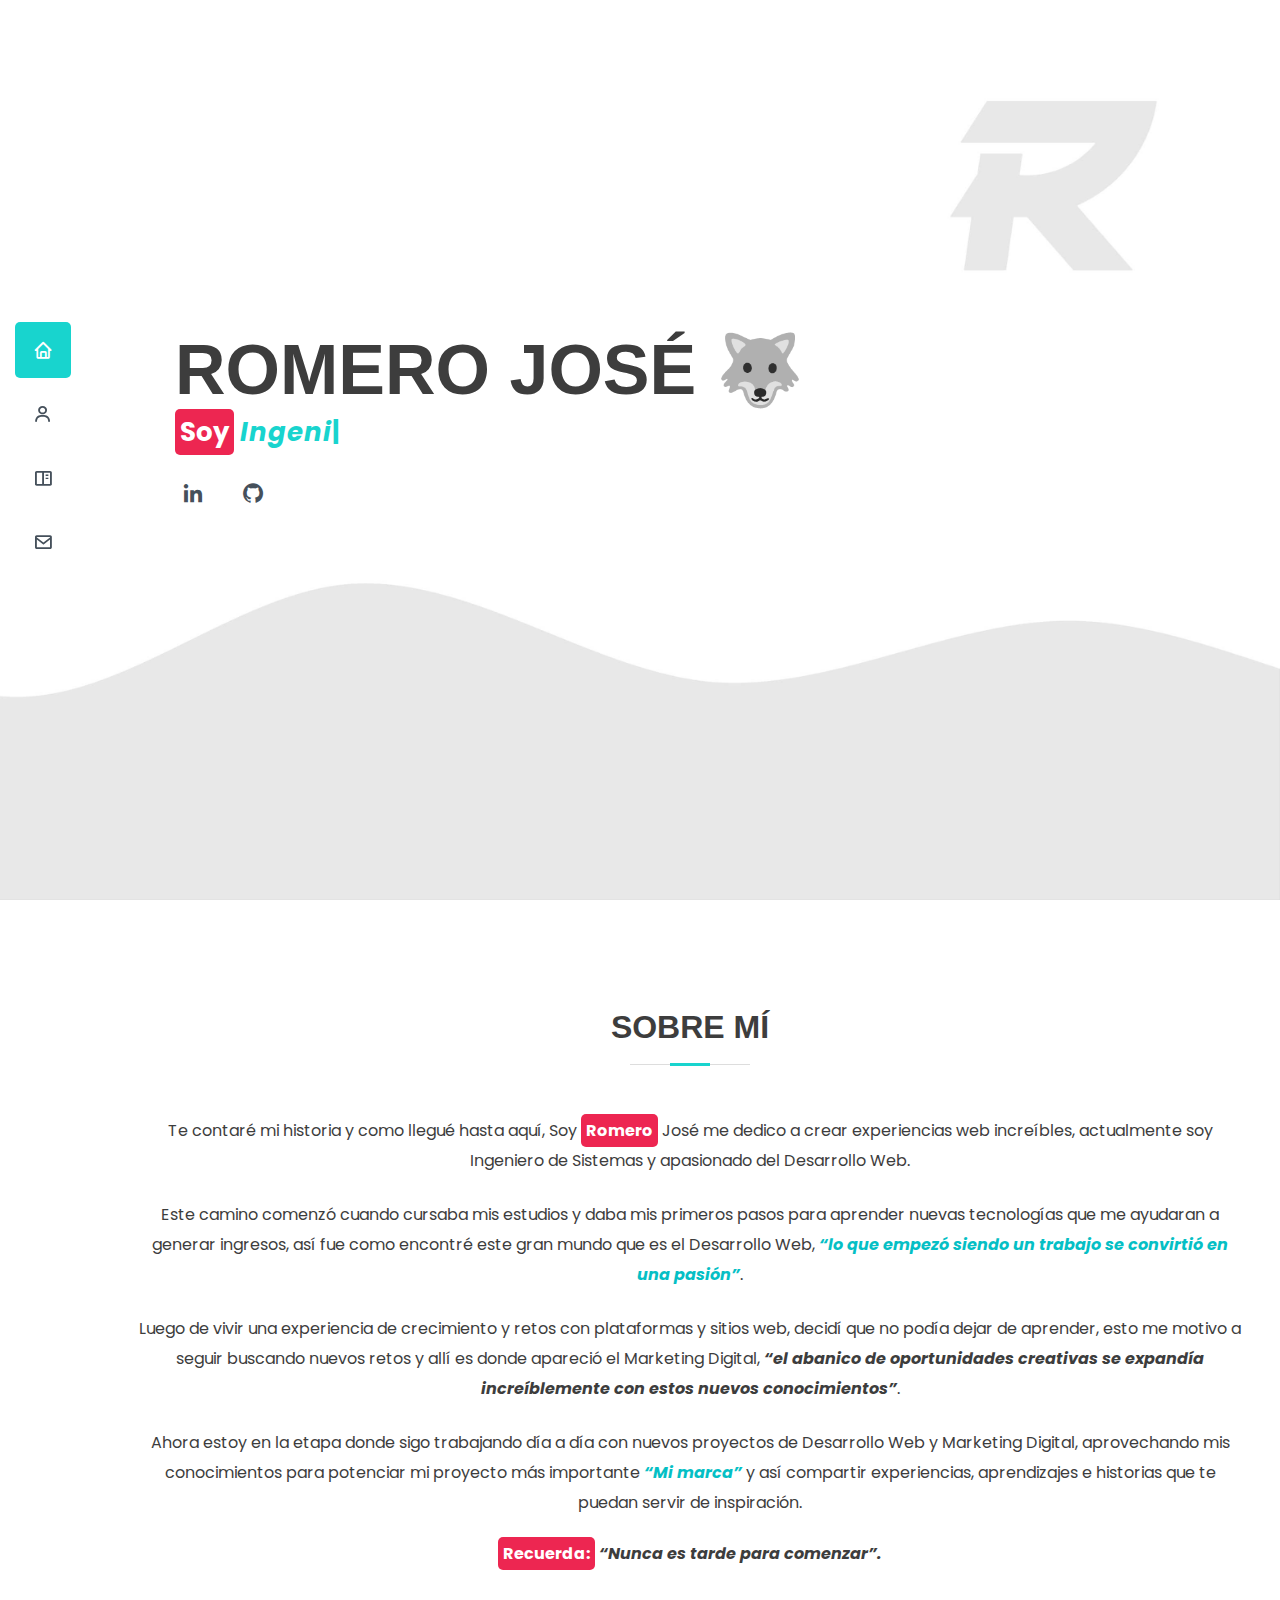
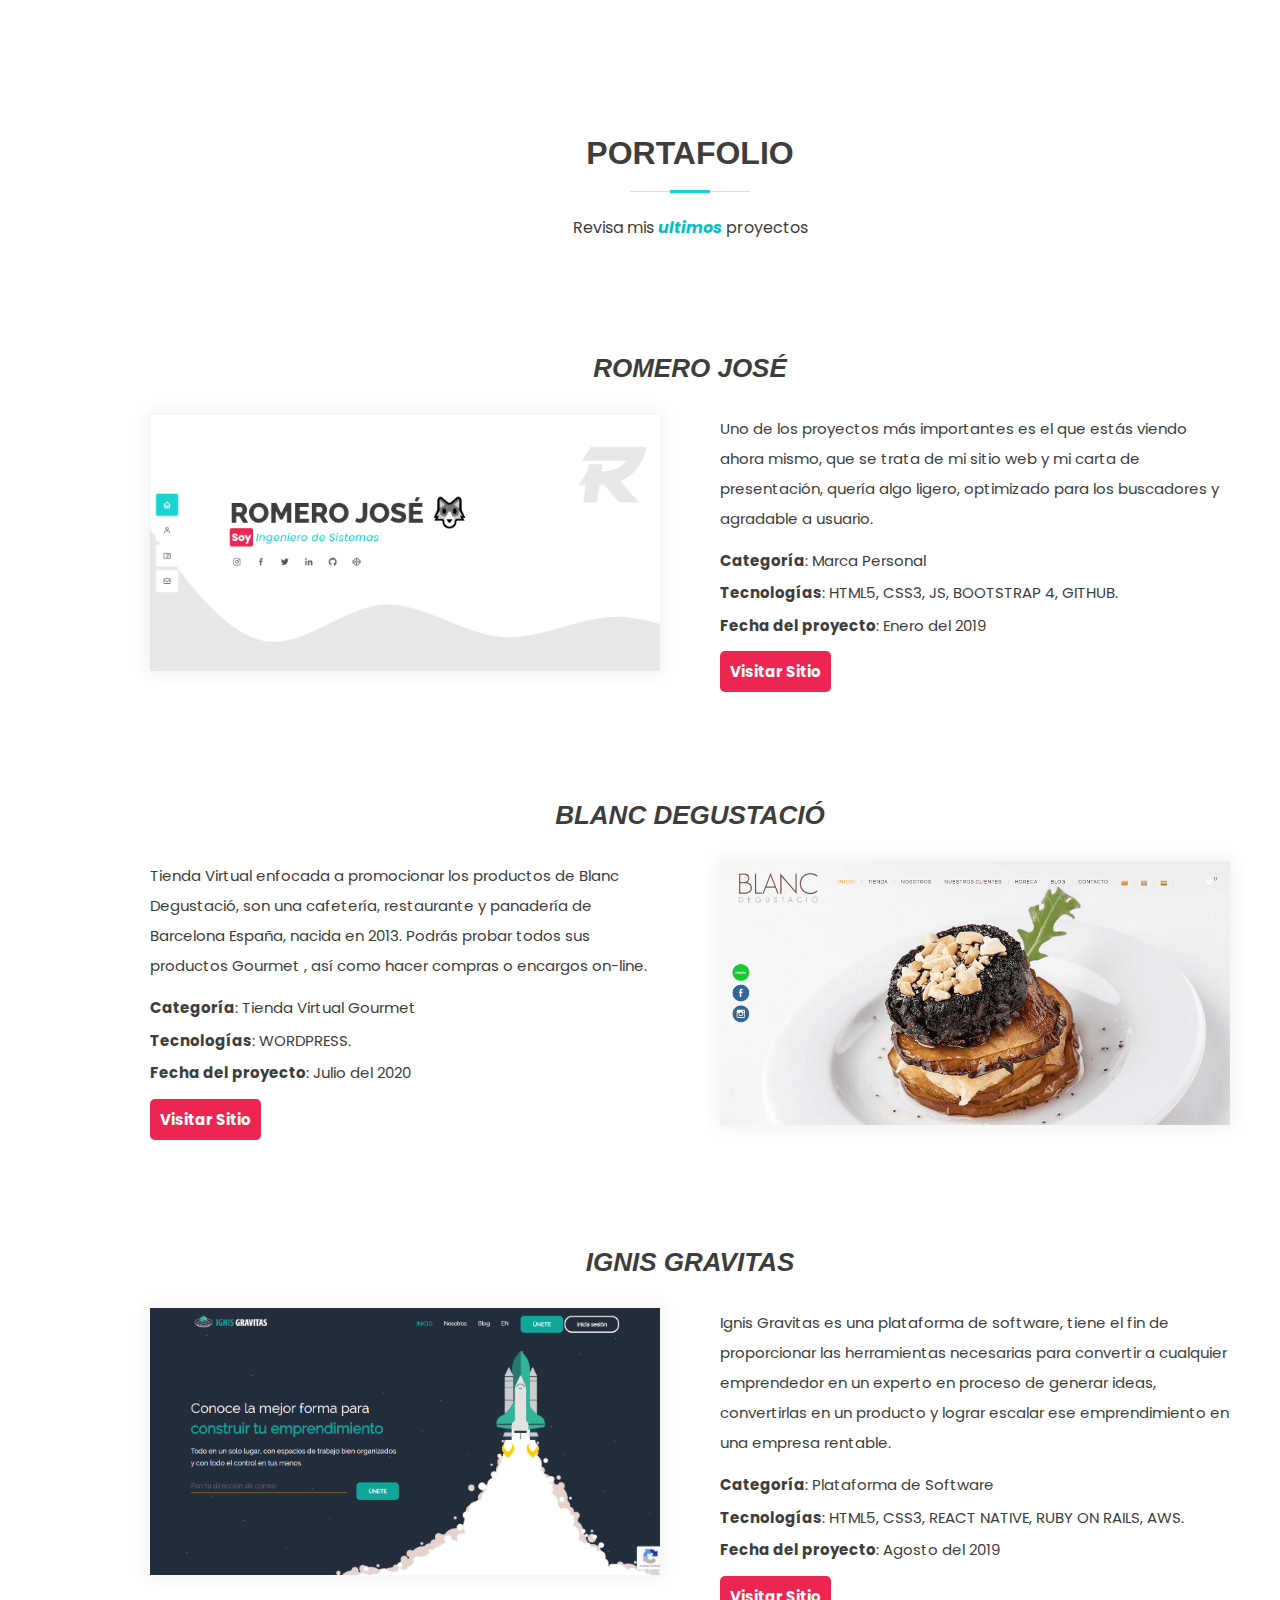
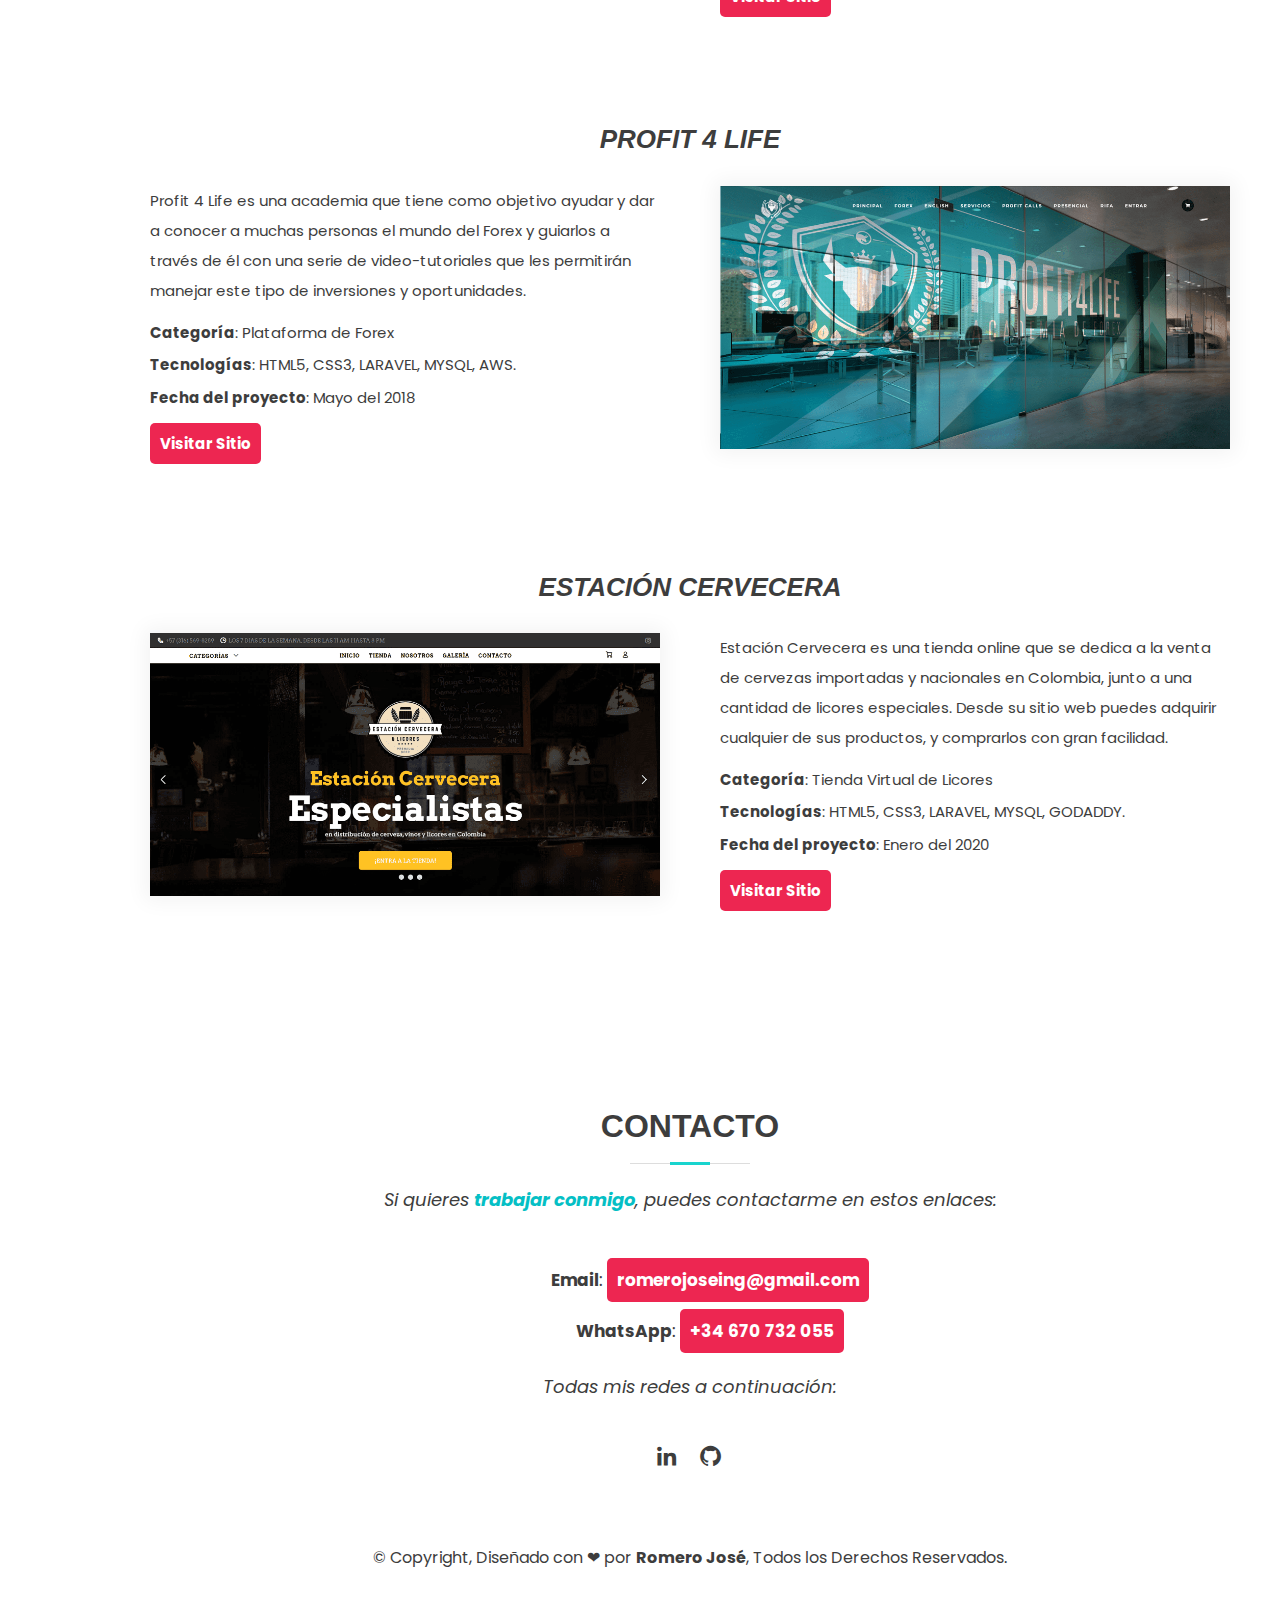
<file: index.html>
<!DOCTYPE html>
<html lang="es">

<head>
  <meta charset="utf-8">
  <meta content="width=device-width, initial-scale=1.0" name="viewport">
  <meta name="description" content="Soy un Ingeniero de Sistemas especializado en Desarrollador Web y me dedico a crear experiencias web increíbles">
  <meta name="author" content="Romero José">
  <meta name="keywords" content="Desarrollo, Diseño, Marketing, Creador, Digital">

  <title>Romero José</title>

  <!-- Favicons -->
  <link href="assets/img/favicon.png" rel="icon">

  <!-- Google Fonts -->
  <link href="https://fonts.googleapis.com/css2?family=Poppins:ital,wght@0,100;0,200;0,300;0,400;0,500;0,600;0,700;0,800;0,900;1,100;1,200;1,300;1,400;1,500;1,600;1,700;1,800;1,900&display=swap" rel="stylesheet">

  <!-- Vendor CSS Files -->
  <link href="assets/vendor/bootstrap/css/bootstrap.min.css" rel="stylesheet">
  <link href="assets/vendor/icofont/icofont.min.css" rel="stylesheet">
  <link href="assets/vendor/boxicons/css/boxicons.min.css" rel="stylesheet">

  <!-- Template Main CSS File -->
  <link href="assets/css/style.css" rel="stylesheet">

  <!-- Global site tag (gtag.js) - Google Analytics -->
  <script async src="https://www.googletagmanager.com/gtag/js?id=UA-162290930-1"></script>
  <script>
    window.dataLayer = window.dataLayer || [];
    function gtag() { dataLayer.push(arguments); }
    gtag('js', new Date());

    gtag('config', 'UA-162290930-1');
  </script>

</head>

<body class="scrol-bar">

  <!-- ======= Mobile nav toggle button ======= -->
  <button type="button" class="mobile-nav-toggle d-xl-none"><i class="icofont-navigation-menu"></i></button>

  <!-- ======= Header ======= -->
  <header id="header" class="d-flex flex-column justify-content-center">

    <nav class="nav-menu">
      <ul>
        <li class="active"><a href="#hero"><i class="bx bx-home"></i> <span>Inicio</span></a></li>
        <li><a href="#about"><i class="bx bx-user"></i> <span>Sobre Mí</span></a></li>
        <li><a href="#portfolio"><i class="bx bx-book-content"></i> <span>Portafolio</span></a></li>       
        <li><a href="#contact"><i class="bx bx-envelope"></i> <span>Contacto</span></a></li>
      </ul>
    </nav><!-- .nav-menu -->

  </header><!-- End Header -->

  <!-- ======= Hero Section ======= -->
  <section id="hero" class="d-flex flex-column justify-content-center">
    <div class="container">
      <h1 class="text-uppercase">Romero José 🐺</h1>
      <p><t class="bold">Soy</t> <span class="typed font-italic" data-typed-items="Ingeniero de Sistemas, Desarrollador Web, Creador Digital, Marketer Digital "></span></p>
      <div class="social-links">
        <a target="_blank" href="https://www.linkedin.com/in/romerojoseing/" class="linkedin"><i class="bx bxl-linkedin"></i></a>
        <a target="_blank" href="https://github.com/romerojoseing" class="github"><i class="bx bxl-github"></i></a>
      </div>
    </div>
  </section><!-- End Hero -->

  <main id="main">

    <!-- ======= About Section ======= -->
    <section id="about" class="about">
      <div class="container">

        <div class="section-title">
          <h2 class="mt-5">Sobre Mí</h2>
        </div>

        <div class="row">
          <div class="col text-center pt-4 pt-lg-0 content">
            <p class="leader mb-4">Te contaré mi historia y como llegué hasta aquí, Soy <span class="bold">Romero</span> José me dedico a crear experiencias web increíbles,
              actualmente soy Ingeniero de Sistemas y apasionado del Desarrollo Web.</p>
            
            <p class="leader mb-4">
              Este camino comenzó cuando cursaba mis estudios y daba mis primeros pasos para aprender nuevas tecnologías que me
              ayudaran a generar ingresos, así fue como encontré este gran mundo que es el Desarrollo Web, <span class="font-italic cursive"> “lo que empezó siendo un
                trabajo se convirtió en una pasión”</span>.
            </p>

            <p class="leader mb-4">Luego de vivir una experiencia de crecimiento y retos con plataformas y sitios web, decidí que no podía dejar de
            aprender, esto me motivo a seguir buscando nuevos retos y allí es donde apareció el Marketing Digital, <span class="font-italic cursive-black">“el abanico de
            oportunidades creativas se expandía increíblemente con estos nuevos conocimientos”</span>.</p>
            <p class="leader mb-4">
              Ahora estoy en la etapa donde sigo trabajando día a día con nuevos proyectos de Desarrollo Web y Marketing Digital,
              aprovechando mis conocimientos para potenciar mi proyecto más importante <span class="font-italic cursive"> “Mi marca”</span> y así compartir experiencias,
              aprendizajes e historias que te puedan servir de inspiración.
            </p>

            <p>
              <span class="bold">Recuerda:</span> <span class="font-italic cursive-black">“Nunca es tarde para comenzar”.</span> 
            </p>
          
          </div>
        </div>

      </div>
    </section><!-- End About Section -->


    <!-- ======= Portfolio Section ======= -->
    <section id="portfolio" class="portfolio section-bg">
      <div class="container">

        <div class="section-title">
          <h2 class="mt-5">Portafolio</h2>
          <p class="leader">Revisa mis <span class="cursive font-italic">ultimos</span> proyectos</p>
        </div>

        <h2 class="portfolio-title text-center">Romero José</h2>
        <div class="row portfolio-details">
          <div class="col-lg-6 paddings">
            <div class="imf">
              <img src="assets/img/portfolio/romerojose.png" class="img-fluid" alt="">
             
            </div>
          </div>

          <div class="col-lg-6 portfolio-info paddings">
            <p class="leader">
              Uno de los proyectos más importantes es el que estás viendo
              ahora mismo, que se trata de mi sitio web y mi carta de presentación, quería algo ligero, optimizado para los buscadores
              y agradable a usuario.
            </p>
            <ul>
              <li><strong>Categoría</strong>: Marca Personal</li>
              <li><strong>Tecnologías</strong>: HTML5, CSS3, JS, BOOTSTRAP 4, GITHUB.</li>
              <li><strong>Fecha del proyecto</strong>: Enero del 2019</li>
            </ul>
            <p class="mt-4 boto"><a target="_blank" href="https://romerojose.com/" class="boton">Visitar Sitio</a></p>
          </div>
        </div>

        <h2 class="portfolio-title text-center">Blanc Degustació</h2>
        <div class="row portfolio-details">
          <div class="col-lg-6 portfolio-info order paddings">
            <p class="leader">Tienda Virtual enfocada a promocionar los productos de Blanc Degustació, son una cafetería, restaurante y panadería de Barcelona España, nacida en 2013. Podrás probar todos sus productos Gourmet , así como hacer compras o encargos on-line. 
            </p>
            <ul>
              <li><strong>Categoría</strong>: Tienda Virtual Gourmet</li>
              <li><strong>Tecnologías</strong>: WORDPRESS.</li>
              <li><strong>Fecha del proyecto</strong>: Julio del 2020</li>
            </ul>
            <p class="mt-4 boto"><a target="_blank" href="https://www.blancdegustacio.com/" class="boton">Visitar Sitio</a></p>
          </div>
          <div class="col-lg-6 paddings">
            <div class="imf">
              <img src="assets/img/portfolio/blanc.png" class="img-fluid" alt="">
        
            </div>
          </div>
        
        </div>

        <!-- <h2 class="portfolio-title text-center">Átomo Virtual</h2>
        <div class="row portfolio-details">      
          <div class="col-lg-6 portfolio-info order paddings">
            <p class="leader">
              Átomo Virtual es una agencia de desarrollo de software en la cual tengo la oportunidad de trabajar, en su plataforma
              ofrecen servicios excelentes en la creación de experiencias web increíbles y cualquier software diseñado a la medida.
            </p>
            <ul>
              <li><strong>Categoría</strong>: Agencia de Desarrollo de Software</li>
              <li><strong>Tecnologías</strong>: HTML5, CSS3, LARAVEL, MYSQL, AWS.</li>
              <li><strong>Fecha del proyecto</strong>: Junio del 2019</li>
            </ul>
            <p class="mt-4 boto"><a target="_blank" href="https://www.atomotecnovirtual.com/" class="boton">Visitar Sitio</a></p>
          </div>
          <div class="col-lg-6 paddings">
            <div class="imf">
              <img src="assets/img/portfolio/atomo-virtual.png" class="img-fluid" alt="">
        
            </div>
          </div>
        
        </div> -->

        <h2 class="portfolio-title text-center">Ignis Gravitas</h2>
        <div class="row portfolio-details">    
         <div class="col-lg-6 paddings">        
            <div class="imf">
              <img src="assets/img/portfolio/ignis-gravitas.png" class="img-fluid" alt="">
             
            </div>
          </div>
        
          <div class="col-lg-6 portfolio-info paddings">
            <p class="leader">
              Ignis Gravitas es una plataforma de software, tiene el fin de proporcionar las herramientas necesarias para convertir a
              cualquier emprendedor en un experto en proceso de generar ideas, convertirlas en un producto y lograr escalar ese
              emprendimiento en una empresa rentable.
            </p>
            <ul>
              <li><strong>Categoría</strong>: Plataforma de Software</li>
              <li><strong>Tecnologías</strong>: HTML5, CSS3, REACT NATIVE, RUBY ON RAILS, AWS.</li>
              <li><strong>Fecha del proyecto</strong>: Agosto del 2019</li>
            </ul>
            <p class="mt-4 boto"><a target="_blank" href="https://www.ignisgravitas.com/" class="boton">Visitar Sitio</a></p>
          </div>
        
        </div>

        <h2 class="portfolio-title text-center">Profit 4 Life</h2>
        <div class="row portfolio-details">
          <div class="col-lg-6 portfolio-info order paddings">
            <p class="leader">Profit 4 Life es una academia que tiene como objetivo ayudar y dar a conocer a muchas personas el mundo del Forex y
            guiarlos a través de él con una serie de video-tutoriales que les permitirán manejar este tipo de inversiones y
            oportunidades.
            </p>
            <ul>
              <li><strong>Categoría</strong>: Plataforma de Forex</li>
              <li><strong>Tecnologías</strong>: HTML5, CSS3, LARAVEL, MYSQL, AWS.</li>
              <li><strong>Fecha del proyecto</strong>: Mayo del 2018</li>
            </ul>
            <p class="mt-4 boto"><a target="_blank" href="https://www.profit4lifevnzla.com/" class="boton">Visitar Sitio</a></p>
          </div>
          <div class="col-lg-6 paddings">
            <div class="imf">
              <img src="assets/img/portfolio/profit4life.png" class="img-fluid" alt="">
             
            </div>
          </div>
        
        </div>
    
        <h2 class="portfolio-title text-center">Estación Cervecera</h2>
        <div class="row portfolio-details">
        
          <div class="col-lg-6 paddings">
            <div class="imf">
              <img src="assets/img/portfolio/estacion-cervecera.png" class="img-fluid" alt="">
              
            </div>
          </div>
        
          <div class="col-lg-6 portfolio-info paddings">
            <p class="leader">
              Estación Cervecera es una tienda online que se dedica a la venta de cervezas importadas y nacionales en Colombia, junto
              a una cantidad de licores especiales. Desde su sitio web puedes adquirir cualquier de sus productos, y comprarlos con
              gran facilidad.
            </p>
            <ul>
              <li><strong>Categoría</strong>: Tienda Virtual de Licores</li>
              <li><strong>Tecnologías</strong>: HTML5, CSS3, LARAVEL, MYSQL, GODADDY.</li>
              <li><strong>Fecha del proyecto</strong>: Enero del 2020</li>
            </ul>
            <p class="mt-4 boto"><a target="_blank" href="http://estacioncervecera.com/" class="boton">Visitar Sitio</a></p>
          </div>
        
        </div>

        

      </div>
    </section><!-- End Portfolio Section -->

    <!-- ======= Contact Section ======= -->
    <section id="contact" class="contact">
      <div class="container">
    
        <div class="section-title">
          <h2 class="mt-5">Contacto</h2>
          <p class="leader">Si quieres <span class="cursive font-italic">trabajar conmigo</span>, puedes contactarme en estos enlaces:</p>
          <ul>
            <li><strong>Email</strong>: <a class="boton" href="mailto:romerojoseing@gmail.com">romerojoseing@gmail.com</a></li>
            <li><strong>WhatsApp</strong>: <a class="boton" href="https://api.whatsapp.com/send?phone=34670732055">+34 670 732 055</a></li>
          </ul>
          <p>Todas mis redes a continuación:</p>
          <div class="social-links mt-3">
            <a target="_blank" href="https://www.linkedin.com/in/romerojoseing/" class="linkedin"><i
                class="bx bxl-linkedin"></i></a>
            <a target="_blank" href="https://github.com/romerojoseing" class="github"><i class="bx bxl-github"></i></a>
            
          </div>
        </div>
    <div class="copyright text-center">
      &copy; Copyright, Diseñado con ❤ por <strong><span>Romero José</span></strong>, Todos los Derechos Reservados.
    </div>
      </div>
    </section><!-- End Contact Section -->

  </main><!-- End #main -->


  <a href="#" class="back-to-top"><i class="bx bx-up-arrow-alt"></i></a>
  <!-- Vendor JS Files -->
  <script src="assets/vendor/jquery/jquery.min.js"></script>
  <script src="assets/vendor/bootstrap/js/bootstrap.bundle.min.js"></script>
  <script src="assets/vendor/jquery.easing/jquery.easing.min.js"></script>
  <script src="assets/vendor/isotope-layout/isotope.pkgd.min.js"></script>
  <script src="assets/vendor/venobox/venobox.min.js"></script>
  <script src="assets/vendor/typed.js/typed.min.js"></script>
  

  <!-- Template Main JS File -->
  <script src="assets/js/main.js"></script>

</body>

</html>
</file>
<file: assets/css/style.css>
/*--------------------------------------------------------------
# General
--------------------------------------------------------------*/

:root{

  /*---------- ligth ----------*/
--blanco: #ffffff;
--texto: #3d3d3d;
--rojo: #ed2651;
--rojoDark: #bb1e40;
--turquesa: #18d4ce;
--turquesaDark: #05bfc5;
--titulos: #1d1d1d;
--degradado: linear-gradient(to right, #18d4ce 0%,#ed2651 100%);
}

/* Tamaño del scroll */
.scrol-bar::-webkit-scrollbar {
  width: 8px;
}

 /* Estilos barra (thumb) de scroll */
.scrol-bar::-webkit-scrollbar-thumb {
  background: #ccc;
  border-radius: 4px;
}

.scrol-bar::-webkit-scrollbar-thumb:active {
  background-color: #999999;
}

.scrol-bar::-webkit-scrollbar-thumb:hover {
  background: #b3b3b3;
  box-shadow: 0 0 2px 1px rgba(0, 0, 0, 0.2);
}

 /* Estilos track de scroll */
.scrol-bar::-webkit-scrollbar-track {
  background: #e1e1e1;
  border-radius: 4px;
}

.scrol-bar::-webkit-scrollbar-track:hover, 
.scrol-bar::-webkit-scrollbar-track:active {
  background: #d4d4d4;
}

body {
  font-family: 'Poppins', sans-serif;
  color: var(--texto);
}

a {
  color: var(--turquesa);
}

a:hover {
  color: var(--turquesaDark);
  text-decoration: none;
}

h1, h2, h3, h4, h5, h6 {
  font-family: "Raleway", sans-serif;
}

/*--------------------------------------------------------------
# Back to top button
--------------------------------------------------------------*/
.back-to-top {
  position: fixed;
  display: none;
  width: 40px;
  height: 40px;
  border-radius: 50px;
  right: 15px;
  bottom: 15px;
  background: var(--turquesa);
  color: var(--blanco);
  transition: display 0.5s ease-in-out;
  z-index: 99999;
}

.back-to-top i {
  font-size: 24px;
  position: absolute;
  top: 7px;
  left: 8px;
}

.back-to-top:hover {
  color: var(--blanco);
  background: var(--turquesaDark);
  transition: background 0.2s ease-in-out;
}

 .leader {
     line-height: 30px;
 }

 .cursive{
   color: var(--turquesaDark);
   font-weight: bold;
 }

 .cursive-black{
   color: var(--texto);
   font-weight: bold;
 }

 .bold{
   color: var(--blanco);
   background-color: var(--rojo);
   font-weight: bold;
   padding: 5px;
   border-radius: 5px;
 }

 .boton{
  background: var(--rojo);
  border: 0;
  padding: 10px;
  color: var(--blanco);
  transition: 0.4s;
  border-radius: 5px;
  font-weight: bold;
 }

 .boton:hover{
   background: var(--rojoDark);
   color: var(--blanco);
 }

 

/*--------------------------------------------------------------
# Preloader
--------------------------------------------------------------*/
#preloader {
  position: fixed;
  top: 0;
  left: 0;
  right: 0;
  bottom: 0;
  z-index: 9999;
  overflow: hidden;
  background: var(--blanco);
}

#preloader:before {
  content: "";
  position: fixed;
  top: calc(50% - 30px);
  left: calc(50% - 30px);
  border: 6px solid var(--turquesa);
  border-top-color: var(--blanco);
  border-bottom-color: var(--blanco);
  border-radius: 50%;
  width: 60px;
  height: 60px;
  -webkit-animation: animate-preloader 1s linear infinite;
  animation: animate-preloader 1s linear infinite;
}

@-webkit-keyframes animate-preloader {
  0% {
    transform: rotate(0deg);
  }
  100% {
    transform: rotate(360deg);
  }
}

@keyframes animate-preloader {
  0% {
    transform: rotate(0deg);
  }
  100% {
    transform: rotate(360deg);
  }
}

/*--------------------------------------------------------------
# Disable aos animation delay on mobile devices
--------------------------------------------------------------*/
@media screen and (max-width: 768px) {
  [data-aos-delay] {
    transition-delay: 0 !important;
  }
}

/*--------------------------------------------------------------
# Header
--------------------------------------------------------------*/
#header {
  position: fixed;
  top: 0;
  left: 0;
  bottom: 0;
  z-index: 9997;
  transition: all 0.5s;
  padding: 15px;
  overflow-y: auto;
}

@media (max-width: 992px) {
  #header {
    width: 300px;
    background: var(--blanco);
    border-right: 1px solid #e6e9ec;
    left: -300px;
  }
}

@media (min-width: 992px) {
  #main {
    margin-left: 100px;
  }
}

/*--------------------------------------------------------------
# Navigation Menu
--------------------------------------------------------------*/
/* Desktop Navigation */
.nav-menu * {
  margin: 0;
  padding: 0;
  list-style: none;
}

.nav-menu > ul > li {
  position: relative;
  white-space: nowrap;
}

.nav-menu a {
  display: flex;
  align-items: center;
  color: #45505b;
  padding: 10px 18px;
  margin-bottom: 8px;
  transition: 0.3s;
  font-size: 15px;
  border-radius: 5px;
  background: var(--blanco);
  height: 56px;
  width: 100%;
  overflow: hidden;
  transition: 0.3s;
}

.nav-menu a i {
  font-size: 20px;
}

.nav-menu a span {
  padding: 0 5px 0 7px;
  color: #45505b;
}

@media (min-width: 992px) {
  .nav-menu a {
    width: 56px;
  }
  .nav-menu a span {
    display: none;
    color: var(--blanco);
  }
}

.nav-menu a:hover, .nav-menu .active > a, .nav-menu li:hover > a {
  color: var(--blanco);
  background: var(--turquesa);
}

.nav-menu a:hover span, .nav-menu .active > a span, .nav-menu li:hover > a span {
  color: var(--blanco);
}

.nav-menu a:hover, .nav-menu li:hover > a {
  width: 100%;
  color: var(--blanco);
}

.nav-menu a:hover span, .nav-menu li:hover > a span {
  display: block;
}

/* Mobile Navigation */
.mobile-nav-toggle {
  position: fixed;
  right: 15px;
  top: 15px;
  z-index: 9998;
  border: 0;
  background: none;
  font-size: 24px;
  transition: all 0.4s;
  outline: none !important;
  line-height: 1;
  cursor: pointer;
  text-align: right;
}

.mobile-nav-toggle i {
  color: #45505b;
}

.mobile-nav-active {
  overflow: hidden;
}

.mobile-nav-active #header {
  left: 0;
}

.mobile-nav-active .mobile-nav-toggle i {
  color: var(--turquesa);
}

/*--------------------------------------------------------------
# Hero Section
--------------------------------------------------------------*/
#hero {
  width: 100%;
  height: 100vh;
  background: url("../img/hero-bg.jpg") top right no-repeat;
  background-size: cover;
  position: relative;
}

@media (min-width: 992px) {
  #hero {
    padding-left: 160px;
  }
}



#hero h1 {
  margin: 0;
  font-size: 70px;
  font-weight: 800;
  line-height: 56px;
  color: var(--texto);
}

#hero p {
  color: var(--texto);
  margin: 15px 0 0 0;
  font-size: 26px;
  font-weight: bold;
  font-family: "Poppins", sans-serif;
}

#hero p span {
  color: var(--turquesa);
  letter-spacing: 1px;
}

#hero .social-links {
  margin-top: 30px;
}

#hero .social-links a {
  font-size: 24px;
  display: inline-block;
  color: #45505b;
  line-height: 1;
  margin-right: 20px;
  transition: 0.3s;
}

#hero .social-links a:hover {
  color: var(--turquesa);
}

@media (max-width: 992px) {
  #hero {
    text-align: center;
  }

  #hero:before {
    background: rgba(255, 255, 255, 0.95);
  }

  #hero h1 {
    font-size: 32px;
    line-height: 36px;
  }
  #hero p {
    margin-top: 10px;
    font-size: 20px;
    line-height: 24px;
  }
}

/*--------------------------------------------------------------
# Sections General
--------------------------------------------------------------*/
section {
  padding: 60px 0;
  overflow: hidden;
}

.section-title {
  text-align: center;
  padding-bottom: 30px;
}

.section-title h2 {
  font-size: 32px;
  font-weight: 800;
  text-transform: uppercase;
  margin-bottom: 20px;
  padding-bottom: 20px;
  position: relative;
  color: var(--texto);
}

.section-title h2::before {
  content: '';
  position: absolute;
  display: block;
  width: 120px;
  height: 1px;
  background: #ddd;
  bottom: 1px;
  left: calc(50% - 60px);
}

.section-title h2::after {
  content: '';
  position: absolute;
  display: block;
  width: 40px;
  height: 3px;
  background: var(--turquesa);
  bottom: 0;
  left: calc(50% - 20px);
}

.section-title p {
  margin-bottom: 0;
}

/*--------------------------------------------------------------
# About
--------------------------------------------------------------*/
.about .content h3 {
  font-weight: 700;
  font-size: 26px;
  color: var(--turquesaDark);
}

.about .content ul {
  list-style: none;
  padding: 0;
}

.about .content ul li {
  padding-bottom: 10px;
}

.about .content ul i {
  font-size: 20px;
  padding-right: 2px;
  color: var(--rojo);
}

.about .content p:last-child {
  margin-bottom: 0;
}

/*--------------------------------------------------------------
# Facts
--------------------------------------------------------------*/
.facts .count-box {
  padding: 30px 30px 25px 30px;
  margin-top: 30px;
  width: 100%;
  position: relative;
  text-align: center;
  background: var(--blanco);
}

.facts .count-box i {
  position: absolute;
  top: -25px;
  left: 50%;
  transform: translateX(-50%);
  font-size: 24px;
  background: var(--turquesa);
  padding: 12px;
  color: var(--blanco);
  border-radius: 50px;
}

.facts .count-box span {
  font-size: 36px;
  display: block;
  font-weight: 600;
  color: #011426;
}

.facts .count-box p {
  padding: 0;
  margin: 0;
  font-family: "Raleway", sans-serif;
  font-size: 14px;
}

/*--------------------------------------------------------------
# Akills
--------------------------------------------------------------*/
.skills .progress {
  height: 50px;
  display: block;
  background: none;
}

.skills .progress .skill {
  padding: 10px 0;
  margin: 0 0 6px 0;
  text-transform: uppercase;
  display: block;
  font-weight: 600;
  font-family: "Poppins", sans-serif;
  color: #45505b;
}

.skills .progress .skill .val {
  float: right;
  font-style: normal;
}

.skills .progress-bar-wrap {
  background: #f2f3f5;
}

.skills .progress-bar {
  width: 1px;
  height: 10px;
  transition: .9s;
  background-color: var(--turquesa);
}

/*--------------------------------------------------------------
# Resume
--------------------------------------------------------------*/
.resume .resume-title {
  font-size: 26px;
  font-weight: 700;
  margin-top: 20px;
  margin-bottom: 20px;
  color: #45505b;
}

.resume .resume-item {
  padding: 0 0 20px 20px;
  margin-top: -2px;
  border-left: 2px solid var(--turquesa);
  position: relative;
}

.resume .resume-item h4 {
  line-height: 18px;
  font-size: 18px;
  font-weight: 600;
  text-transform: uppercase;
  font-family: "Poppins", sans-serif;
  color: var(--texto);
  margin-bottom: 10px;
}

.resume .resume-item h5 {
  font-size: 16px;
  color: var(--texto);
  background: #f2f2f2;
  padding: 5px;
  display: inline-block;
  font-weight: bold;
  margin-bottom: 10px;
  border-radius: 5px;
}

.resume .resume-item ul {
  padding-left: 20px;
}

.resume .resume-item ul li {
  padding-bottom: 10px;
}

.resume .resume-item:last-child {
  padding-bottom: 0;
}

.resume .resume-item::before {
  content: "";
  position: absolute;
  width: 16px;
  height: 16px;
  border-radius: 50px;
  left: -9px;
  top: 0;
  background: var(--blanco);
  border: 2px solid var(--turquesa);
}

/*--------------------------------------------------------------
# Portfolio
--------------------------------------------------------------*/
.portfolio .portfolio-item {
  margin-bottom: 30px;
}

.portfolio #portfolio-flters {
  padding: 0;
  margin: 0 auto 25px auto;
  list-style: none;
  text-align: center;
  background: var(--blanco);
  border-radius: 50px;
  padding: 2px 15px;
}

.portfolio #portfolio-flters li {
  cursor: pointer;
  display: inline-block;
  padding: 10px 15px;
  font-size: 14px;
  font-weight: 600;
  line-height: 1;
  text-transform: uppercase;
  color: #272829;
  margin-bottom: 5px;
  transition: all 0.3s ease-in-out;
}

.portfolio #portfolio-flters li:hover, .portfolio #portfolio-flters li.filter-active {
  color: var(--turquesa);
}

.portfolio #portfolio-flters li:last-child {
  margin-right: 0;
}

.portfolio .portfolio-wrap {
  transition: 0.3s;
  position: relative;
  overflow: hidden;
  z-index: 1;
  background: rgba(69, 80, 91, 0.8);
}

.portfolio .portfolio-wrap::before {
  content: "";
  background: rgba(255, 255, 255, 0.7);
  position: absolute;
  left: 30px;
  right: 30px;
  top: 30px;
  bottom: 30px;
  transition: all ease-in-out 0.3s;
  z-index: 2;
  opacity: 0;
}

.portfolio .portfolio-wrap .portfolio-info {
  opacity: 0;
  position: absolute;
  top: 0;
  left: 0;
  right: 0;
  bottom: 0;
  text-align: center;
  z-index: 3;
  transition: all ease-in-out 0.3s;
  display: flex;
  flex-direction: column;
  justify-content: center;
  align-items: center;
}

.portfolio .portfolio-wrap .portfolio-info::before {
  display: block;
  content: "";
  width: 48px;
  height: 48px;
  position: absolute;
  top: 35px;
  left: 35px;
  border-top: 3px solid #d7dce1;
  border-left: 3px solid #d7dce1;
  transition: all 0.5s ease 0s;
  z-index: 9994;
}

.portfolio .portfolio-wrap .portfolio-info::after {
  display: block;
  content: "";
  width: 48px;
  height: 48px;
  position: absolute;
  bottom: 35px;
  right: 35px;
  border-bottom: 3px solid #d7dce1;
  border-right: 3px solid #d7dce1;
  transition: all 0.5s ease 0s;
  z-index: 9994;
}

.portfolio .portfolio-wrap .portfolio-info h4 {
  font-size: 20px;
  color: #45505b;
  font-weight: 600;
}

.portfolio .portfolio-wrap .portfolio-info p {
  color: #45505b;
  font-size: 14px;
  text-transform: uppercase;
  padding: 0;
  margin: 0;
}

.portfolio .portfolio-wrap .portfolio-links {
  text-align: center;
  z-index: 4;
}

.portfolio .portfolio-wrap .portfolio-links a {
  color: #45505b;
  margin: 0 2px;
  font-size: 28px;
  display: inline-block;
  transition: 0.3s;
}

.portfolio .portfolio-wrap .portfolio-links a:hover {
  color: #148af9;
}

.portfolio .portfolio-wrap:hover::before {
  top: 0;
  left: 0;
  right: 0;
  bottom: 0;
  opacity: 1;
}

.portfolio .portfolio-wrap:hover .portfolio-info {
  opacity: 1;
}

.portfolio .portfolio-wrap:hover .portfolio-info::before {
  top: 15px;
  left: 15px;
}

.portfolio .portfolio-wrap:hover .portfolio-info::after {
  bottom: 15px;
  right: 15px;
}

@media (max-width: 992px) {
  .boto{
    text-align: center;
  }
}

/*--------------------------------------------------------------
# Services
--------------------------------------------------------------*/
.services .icon-box {
  text-align: center;
  padding: 70px 20px 80px 20px;
  transition: all ease-in-out 0.3s;
  background: var(--blanco);
  box-shadow: 0px 5px 90px 0px rgba(110, 123, 131, 0.05);
}

.services .icon-box .icon {
  margin: 0 auto;
  width: 100px;
  height: 100px;
  display: flex;
  align-items: center;
  justify-content: center;
  transition: ease-in-out 0.3s;
  position: relative;
}

.services .icon-box .icon i {
  font-size: 36px;
  transition: 0.5s;
  position: relative;
}

.services .icon-box .icon svg {
  position: absolute;
  top: 0;
  left: 0;
}

.services .icon-box .icon svg path {
  transition: 0.5s;
  fill: #f5f5f5;
}

.services .icon-box h4 {
  font-weight: 600;
  margin: 10px 0 15px 0;
  font-size: 22px;
}

.services .icon-box h4 a {
  color: #45505b;
  transition: ease-in-out 0.3s;
}

.services .icon-box p {
  line-height: 24px;
  font-size: 14px;
  margin-bottom: 0;
}

.services .icon-box:hover {
  border-color: var(--blanco);
  box-shadow: 0px 0 35px 0 rgba(0, 0, 0, 0.08);
}

.services .iconbox-blue i {
  color: #47aeff;
}

.services .iconbox-blue:hover .icon i {
  color: var(--blanco);
}

.services .iconbox-blue:hover .icon path {
  fill: #47aeff;
}

.services .iconbox-orange i {
  color: #ffa76e;
}

.services .iconbox-orange:hover .icon i {
  color: var(--blanco);
}

.services .iconbox-orange:hover .icon path {
  fill: #ffa76e;
}

.services .iconbox-pink i {
  color: #e80368;
}

.services .iconbox-pink:hover .icon i {
  color: var(--blanco);
}

.services .iconbox-pink:hover .icon path {
  fill: #e80368;
}

.services .iconbox-yellow i {
  color: #ffbb2c;
}

.services .iconbox-yellow:hover .icon i {
  color: var(--blanco);
}

.services .iconbox-yellow:hover .icon path {
  fill: #ffbb2c;
}

.services .iconbox-red i {
  color: #ff5828;
}

.services .iconbox-red:hover .icon i {
  color: var(--blanco);
}

.services .iconbox-red:hover .icon path {
  fill: #ff5828;
}

.services .iconbox-teal i {
  color: #11dbcf;
}

.services .iconbox-teal:hover .icon i {
  color: var(--blanco);
}

.services .iconbox-teal:hover .icon path {
  fill: #11dbcf;
}

/*--------------------------------------------------------------
# Testimonials
--------------------------------------------------------------*/
.testimonials .section-header {
  margin-bottom: 40px;
}

.testimonials .testimonial-item {
  text-align: center;
}

.testimonials .testimonial-item .testimonial-img {
  width: 120px;
  border-radius: 50%;
  border: 4px solid #fff;
  margin: 0 auto;
}

.testimonials .testimonial-item h3 {
  font-size: 20px;
  font-weight: bold;
  margin: 10px 0 5px 0;
  color: #111;
}

.testimonials .testimonial-item h4 {
  font-size: 14px;
  color: #999;
  margin: 0 0 15px 0;
}

.testimonials .testimonial-item .quote-icon-left, .testimonials .testimonial-item .quote-icon-right {
  color: #90c8fc;
  font-size: 26px;
}

.testimonials .testimonial-item .quote-icon-left {
  display: inline-block;
  left: -5px;
  position: relative;
}

.testimonials .testimonial-item .quote-icon-right {
  display: inline-block;
  right: -5px;
  position: relative;
  top: 10px;
}

.testimonials .testimonial-item p {
  font-style: italic;
  margin: 0 auto 15px auto;
}

.testimonials .owl-nav, .testimonials .owl-dots {
  margin-top: 5px;
  text-align: center;
}

.testimonials .owl-dot {
  display: inline-block;
  margin: 0 5px;
  width: 12px;
  height: 12px;
  border-radius: 50%;
  background-color: #ddd !important;
}

.testimonials .owl-dot.active {
  background-color: var(--turquesa) !important;
}

@media (min-width: 992px) {
  .testimonials .testimonial-item p {
    width: 80%;
  }
}

/*--------------------------------------------------------------
# Contact
--------------------------------------------------------------*/
.contact .info {
  width: 100%;
  background: var(--blanco);
}

.contact .info i {
  font-size: 20px;
  color: var(--turquesa);
  float: left;
  width: 44px;
  height: 44px;
  background: #eef7ff;
  display: flex;
  justify-content: center;
  align-items: center;
  border-radius: 50px;
  transition: all 0.3s ease-in-out;
}

.contact .info h4 {
  padding: 0 0 0 60px;
  font-size: 22px;
  font-weight: 600;
  margin-bottom: 5px;
  color: #45505b;
}

.contact .info p {
  padding: 0 0 0 60px;
  margin-bottom: 0;
  font-size: 14px;
  color: #728394;
}

.contact .info .email, .contact .info .phone {
  margin-top: 40px;
}

.contact .info .email:hover i, .contact .info .address:hover i, .contact .info .phone:hover i {
  background: var(--turquesa);
  color: var(--blanco);
}

.contact .php-email-form {
  width: 100%;
  background: var(--blanco);
}

.contact .php-email-form .form-group {
  padding-bottom: 8px;
}

.contact .php-email-form .validate {
  display: none;
  color: red;
  margin: 0 0 15px 0;
  font-weight: 400;
  font-size: 13px;
}

.contact .php-email-form .error-message {
  display: none;
  color: var(--blanco);
  background: #ed3c0d;
  text-align: left;
  padding: 15px;
  font-weight: 600;
}

.contact .php-email-form .error-message br + br {
  margin-top: 25px;
}

.contact .php-email-form .sent-message {
  display: none;
  color: var(--blanco);
  background: #18d26e;
  text-align: center;
  padding: 15px;
  font-weight: 600;
}

.contact .php-email-form .loading {
  display: none;
  background: var(--blanco);
  text-align: center;
  padding: 15px;
}

.contact .php-email-form .loading:before {
  content: "";
  display: inline-block;
  border-radius: 50%;
  width: 24px;
  height: 24px;
  margin: 0 10px -6px 0;
  border: 3px solid #18d26e;
  border-top-color: #eee;
  -webkit-animation: animate-loading 1s linear infinite;
  animation: animate-loading 1s linear infinite;
}

.contact .php-email-form input, .contact .php-email-form textarea {
  border-radius: 4px;
  box-shadow: none;
  font-size: 14px;
}

.contact .php-email-form input {
  height: 44px;
}

.contact .php-email-form textarea {
  padding: 10px 12px;
}

.contact .php-email-form button[type="submit"] {
  background: var(--turquesa);
  border: 0;
  padding: 10px 35px;
  color: var(--blanco);
  transition: 0.4s;
  border-radius: 50px;
}

.contact .php-email-form button[type="submit"]:hover {
  background: #0678e3;
}

@-webkit-keyframes animate-loading {
  0% {
    transform: rotate(0deg);
  }
  100% {
    transform: rotate(360deg);
  }
}

@keyframes animate-loading {
  0% {
    transform: rotate(0deg);
  }
  100% {
    transform: rotate(360deg);
  }
}

/*--------------------------------------------------------------
# Portfolio Details
--------------------------------------------------------------*/
.portfolio-details {
  padding: 20px 0;
}

 .portfolio-title {
  font-size: 26px;
  font-weight: 800;
  font-style: italic;
  margin-bottom: 10px;
  margin-top: 80px;
  text-transform: uppercase;
}

.portfolio-details .portfolio-details-carousel .owl-nav, .portfolio-details .portfolio-details-carousel .owl-dots {
  margin-top: 5px;
  text-align: center;
}

.portfolio-details .portfolio-details-carousel .owl-dot {
  display: inline-block;
  margin: 0 5px;
  width: 12px;
  height: 12px;
  border-radius: 50%;
  background-color: #ddd !important;
}

.paddings{
  padding-right: 30px;
    padding-left: 30px;
}

.imf{
   box-shadow: 0 0 20px 5px rgba(0, 0, 0, 0.05);
}

.portfolio-details .portfolio-details-carousel .owl-dot.active {
  background-color: var(--turquesa) !important;
}



.portfolio-details .portfolio-info h3 {
  font-size: 22px;
  font-weight: 400;
  margin-bottom: 20px;
}

.portfolio-details .portfolio-info ul {
  list-style: none;
  padding: 0;
  font-size: 15px;
}

.portfolio-details .portfolio-info ul li + li {
  margin-top: 10px;
}

.portfolio-details .portfolio-info p {
  font-size: 15px;
}

@media (max-width: 992px) {
  .portfolio-details .portfolio-info {
    padding-top: 20px;
  }

  h2{
    text-align: center;
  }

  .order{
    order: 2;
  }
}

/*--------------------------------------------------------------
# Footer
--------------------------------------------------------------*/
#footer {
  background: var(--blanco);
  color: #45505b;
  font-size: 14px;
  text-align: center;
  padding: 30px 0;
}

#footer h3 {
  font-size: 36px;
  font-weight: 700;
  position: relative;
  font-family: "Poppins", sans-serif;
  padding: 0;
  margin: 0 0 15px 0;
}

#contact p {
  font-size: 18px;
  font-style: italic;
  padding: 0;
  margin: 0 0 40px 0;
}

#contact ul li{
  font-size: 17px;
  line-height: 3;
  list-style: none;
}

.social-links {
  margin: 0 0 40px 0;
}

.social-links a {
  font-size: 25px;
  display: inline-block;
  color: var(--texto);
  margin-right: 4px;
  border-radius: 5px;
  text-align: center;
  width: 36px;
  height: 36px;
  transition: 0.3s;
}

.social-links a:hover {
  color: var(--turquesaDark);
  text-decoration: none;
}

#contact .copyright {
  margin: 0 0 5px 0;
}

#contact .credits {
  font-size: 13px;
}
</file>
